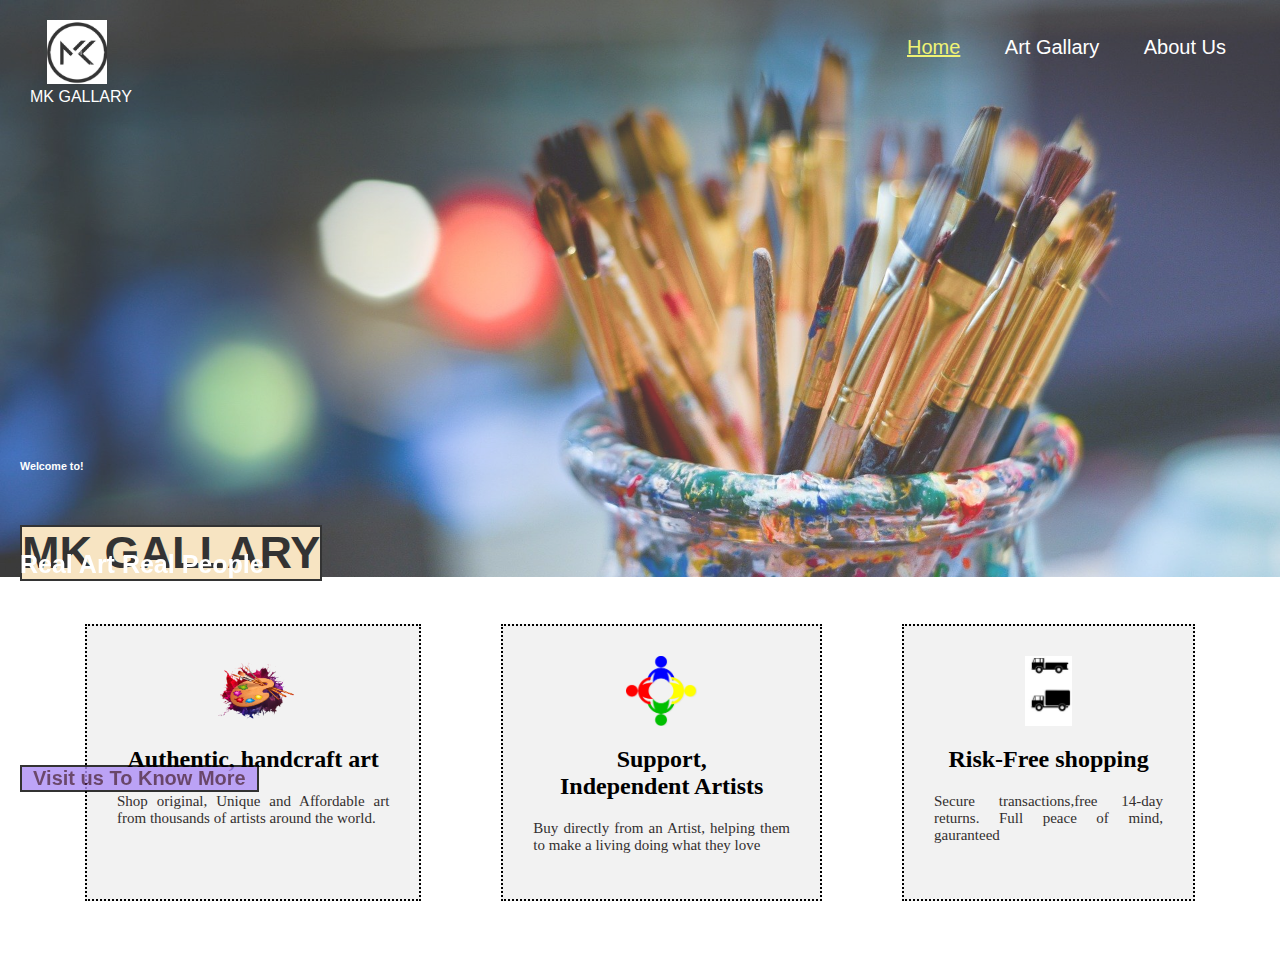
<file: index.html>
<!DOCTYPE html>
<html lang="en">
<head>
    <meta charset="UTF-8">
    <meta http-equiv="X-UA-Compatible" content="IE=edge">
    <meta name="viewport" content="width=device-width, initial-scale=1.0">
    <link rel="stylesheet" href="style.css">
    <!-- CSS only -->
<link href="https://cdn.jsdelivr.net/npm/bootstrap@5.1.3/dist/css/bootstrap.min.css" rel="stylesheet" integrity="sha384-1BmE4kWBq78iYhFldvKuhfTAU6auU8tT94WrHftjDbrCEXSU1oBoqyl2QvZ6jIW3" crossorigin="anonymous">

    <link rel="stylesheet" href="https://maxcdn.bootstrapcdn.com/font-awesome/4.4.0/css/font-awesome.min.css">
    <title>MKGallary</title>
</head>
<style>
     #header{
    color:#fff;

    height:577px;
    background:url('imgs/bg.jpg'); 
    background-position: center;
    background-repeat:no-repeat;
    background-size:100%;
    /* THIS below both z index and opacity is used for blur the background image */
    z-index: -1; 
    opacity:0.80 ;
    font-family:'Lucida Sans', 'Lucida Sans Regular', 'Lucida Grande', 'Lucida Sans Unicode', Verdana, sans-serif;
    }
</style>
<body style="margin:0px";>
    <section id ="header">
       
        <!-- Left box for logo -->
        <div class="left">
           
            <img src="imgs/logo.jpg" style="margin-left: 17%;"> <br>
            <span> MK GALLARY</span> 
        </div>
    
           
        </div>
        <!-- right box for buttons -->
        <div class="right">
            <ul class="navbar">
                <li><a href="homepage.html"class="active">Home</a></li>
                <li><a href="gallery.html">Art Gallary</a></li>
                <li><a href="about.html">About Us</a></li>
                <!-- <li><a href="login.html">Sign In</a></li> -->
               
            </ul>
        </div>

        <div class="textbox">
            <h6>Welcome to!</h6>
          <h1>  MK GALLARY</h1>
          <h3> Real Art Real People  </h3>
          <p> An Exculsive partnership presenting  <br>original Artwork from Top Emerging Artists</p>

          <a href="" class=" mid-btn"> <b> &nbsp; Visit us To Know More &nbsp; </b></a>

        </div>
      </section> 




  <!--_______FOR AIM ______ -->   
  <section id="services-container">
    <!-- <h1 class="headline">WE PROVIDE YOU </h1> -->
    <div id="services">
        <div class="box">
            <img src="imgs/paint.png" alt=""> 
            <h2 class="h-secondary center">Authentic, handcraft art</h2>
            <p>Shop original, Unique and Affordable art from thousands of artists around the world.</p>
            
        </div>
        <div class="box">
            <img src="imgs/contact.png" alt=""> 
            <h2 class="h-secondary center">Support, <br>Independent Artists</h2>
             <p>Buy directly from an Artist, helping them to make a living doing what they love</p>
        </div>
        <div class="box">
           <img src="imgs/travel.jpg" alt="">
           <h2 class="h-secondary center">Risk-Free shopping</h2>
           <p>Secure transactions,free 14-day returns. Full peace of mind, gauranteed</p>        
        </div>
    </div>

    

 
     




 <!-- <section class= "footer">
     <p> All Copyrights reserved by Mahima Kasliwal 2022 </p>
 </section> -->

      
</body>
</html>
</file>
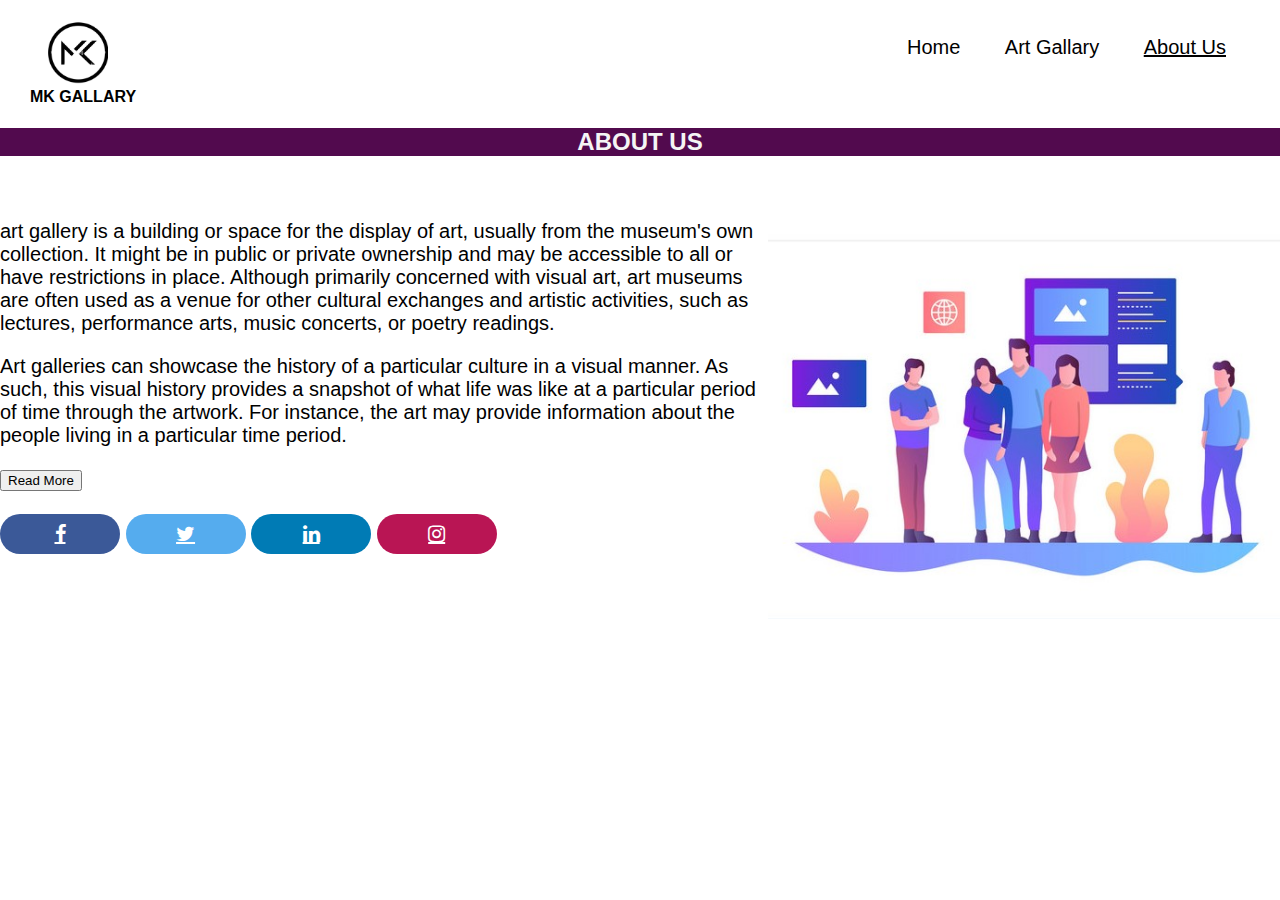
<file: about.html>
<!DOCTYPE html>
<html lang="en">
<head>
    <meta charset="UTF-8">
    <meta http-equiv="X-UA-Compatible" content="IE=edge">
    <meta name="viewport" content="width=device-width, initial-scale=1.0">
    <link rel="stylesheet" href="style.css">
    <link rel="stylesheet" href="https://maxcdn.bootstrapcdn.com/font-awesome/4.4.0/css/font-awesome.min.css">
    <!-- CSS only -->
    <link href="https://cdn.jsdelivr.net/npm/bootstrap@5.1.3/dist/css/bootstrap.min.css" rel="stylesheet"
    integrity="sha384-1BmE4kWBq78iYhFldvKuhfTAU6auU8tT94WrHftjDbrCEXSU1oBoqyl2QvZ6jIW3" crossorigin="anonymous">
    <title>About us</title>
</head>
<style>
    body{
        /* padding:10px; */
        box-sizing: border-box;
        font-family:'Lucida Sans', 'Lucida Sans Regular', 'Lucida Grande', 'Lucida Sans Unicode', Verdana, sans-serif;
    }
    .content{
        float: left;
        width: 55%;
    }
    .img-section{
        float: right;
        width: 40%;
    }
    .article{
        font-size: 20px;
        margin-top: 5%;
    }
    .fa {  
    padding: 10px;  
    text-align:center;  
    font-size: 20px;  
    width: 100px; 
    border-radius: 20px;
     }  
  .fa-facebook {  
    background: #3B5998;  
    color: white; 
   
  }  
  .fa-twitter {  
    background: #55ACEE;  
    color: white; 
   }    
  .fa-linkedin {  
    background: #007bb5;  
    color: white; 
     }  
  .fa-instagram {  
    background: #b91554;  
    color: white;  
   }  
   .fa:hover {  
      opacity:0.7;  
    }  

</style>
<body style="margin:0px";>
     
    <section id ="header">
       
        <!-- Left box for logo -->
        <div class="left">
           
            <img src="imgs/logo.jpg" style="margin-left: 17%; "> <br>
            <span style="color: black;"> <b> MK GALLARY </b></span> 
        </div>

    <div class="mid" style="text-align: center; margin-top:10%;">
        <h2 style="text-align: center; background-color: rgb(82, 10, 78); color: whitesmoke; font-weight: 900;"> <b>ABOUT US</b></h2> 
    </div>
       
        <!-- right box for buttons -->
        <div class="right"> 
            <ul class="navbar">
                <li><a href="homepage.html" style="color: black;">Home</a></li>
                <li><a href="gallery.html" style="color: black;">Art Gallary</a></li>
                <li><a href="about.html"  class="active" style="color: black;">About Us</a></li>
                <!-- <li><a href="login.html" style="color: black;">Sign In</a></li> -->
            </ul>
        </div>
        </section>
        <div class="container">
        <section id ="content">
        
            <div class="img-section">
                <img src="imgs/a.jpg" width="100%" alt="">
            </div> 

               <div class="article">
                   <p>art gallery is a building or space for the display of art, usually from the museum's own collection. It might be in public or private ownership and may be accessible to all or have restrictions in place. Although primarily concerned with visual art, art museums are often used as a venue for other cultural exchanges and artistic activities, such as lectures, performance arts, music concerts, or poetry readings.</p>

                   <p>Art galleries can showcase the history of a particular culture in a visual manner. As such, this visual history provides a snapshot of what life was like at a particular period of time through the artwork. For instance, the art may provide information about the people living in a particular time period.</p>

                   <button type="button" class="btn btn-outline-secondary"> Read More </button> <br> <br>
            
               <div class="social">
                        <a href="#" class="fa fa-facebook"></a>  
                        <a href="#" class="fa fa-twitter"></a>   
                        <a href="#" class="fa fa-linkedin"></a>  
                        <a href="#" class="fa fa-instagram"></a>    
                
                    </div> <br>
            </div> 
        </div>


        </section>
</file>
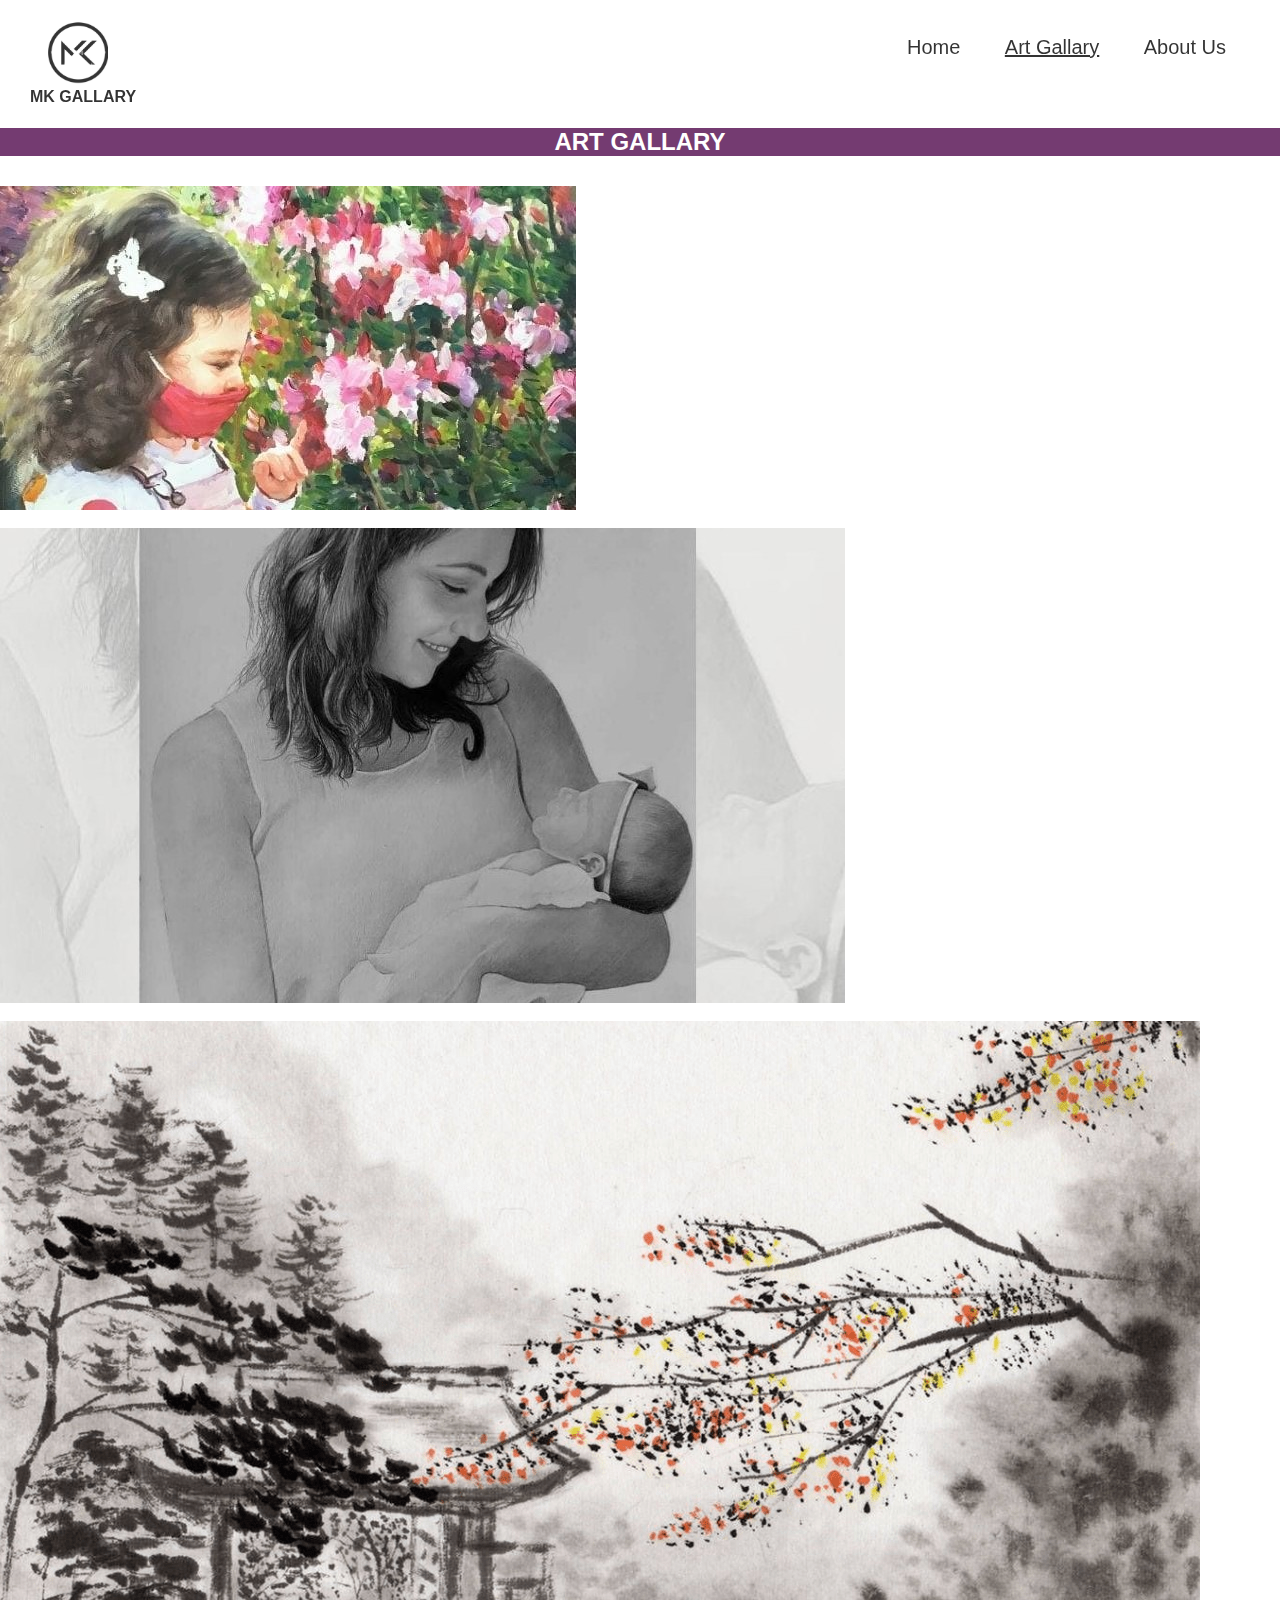
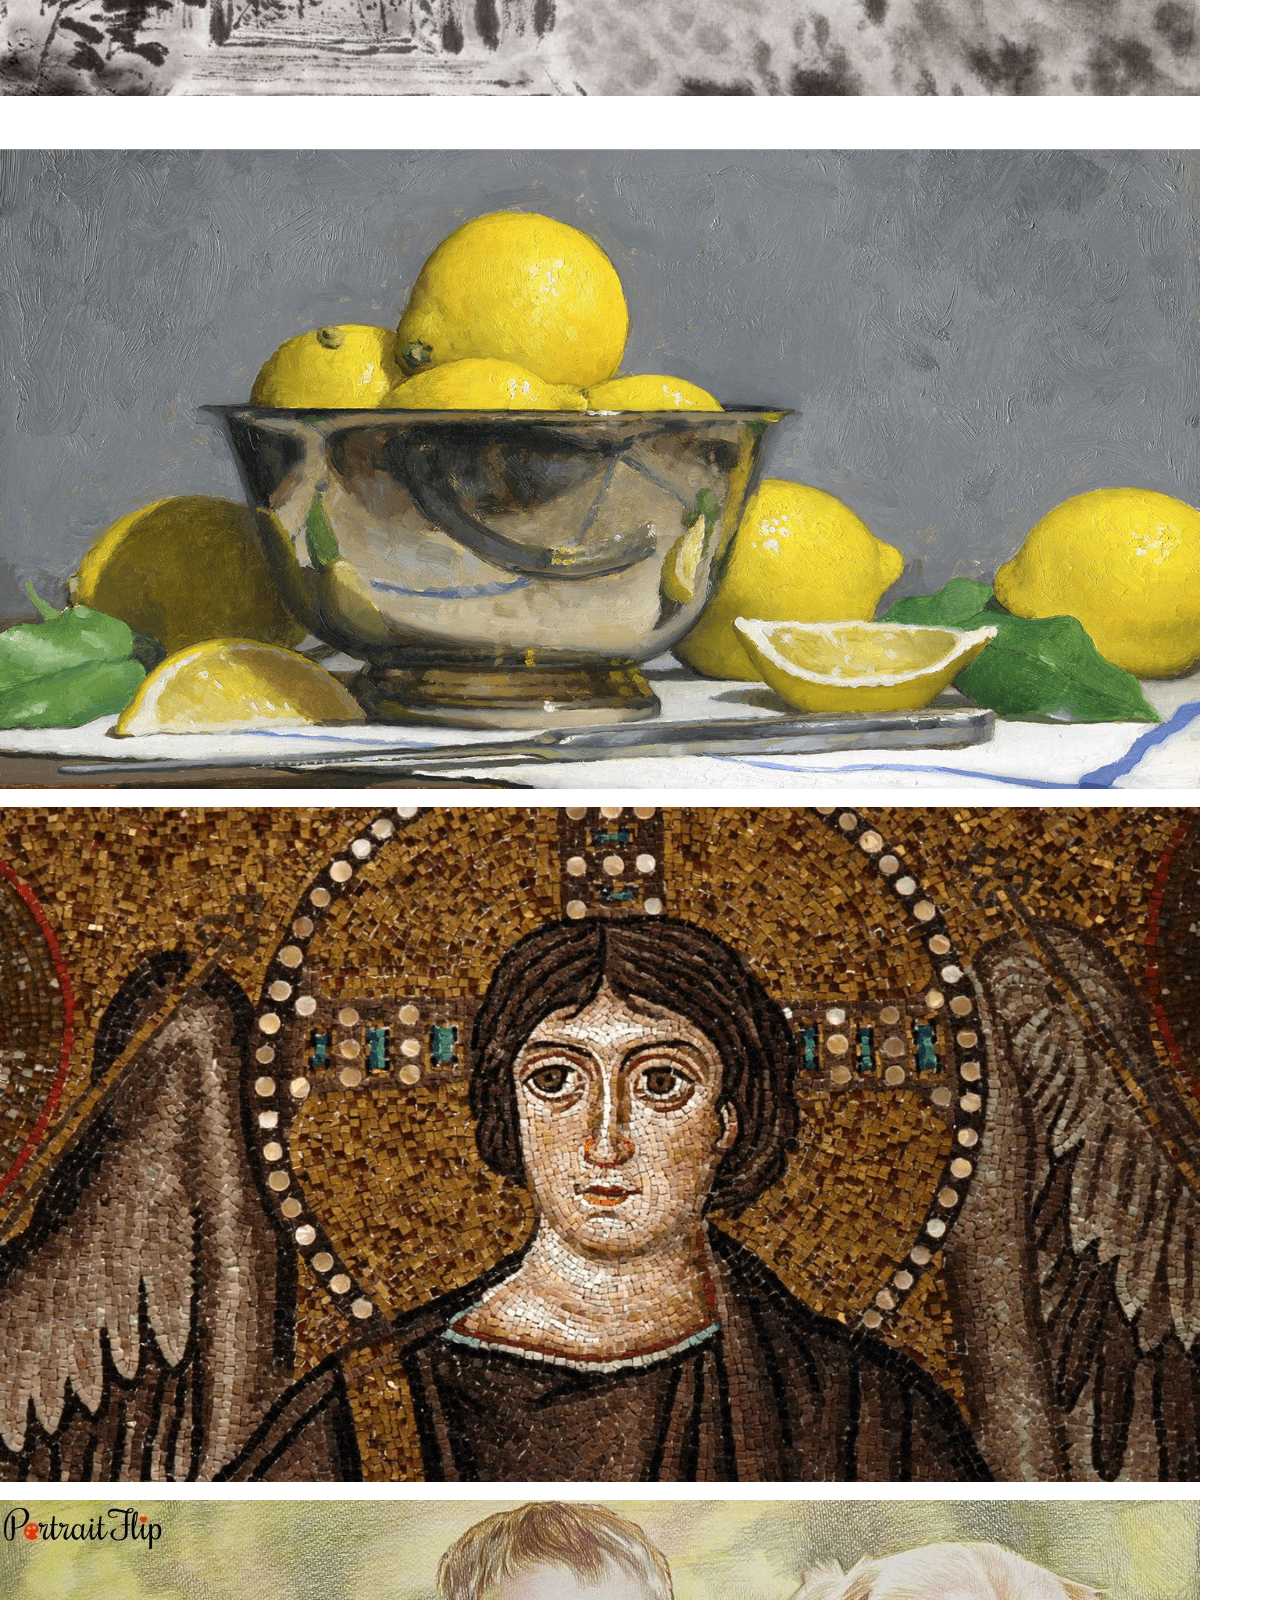
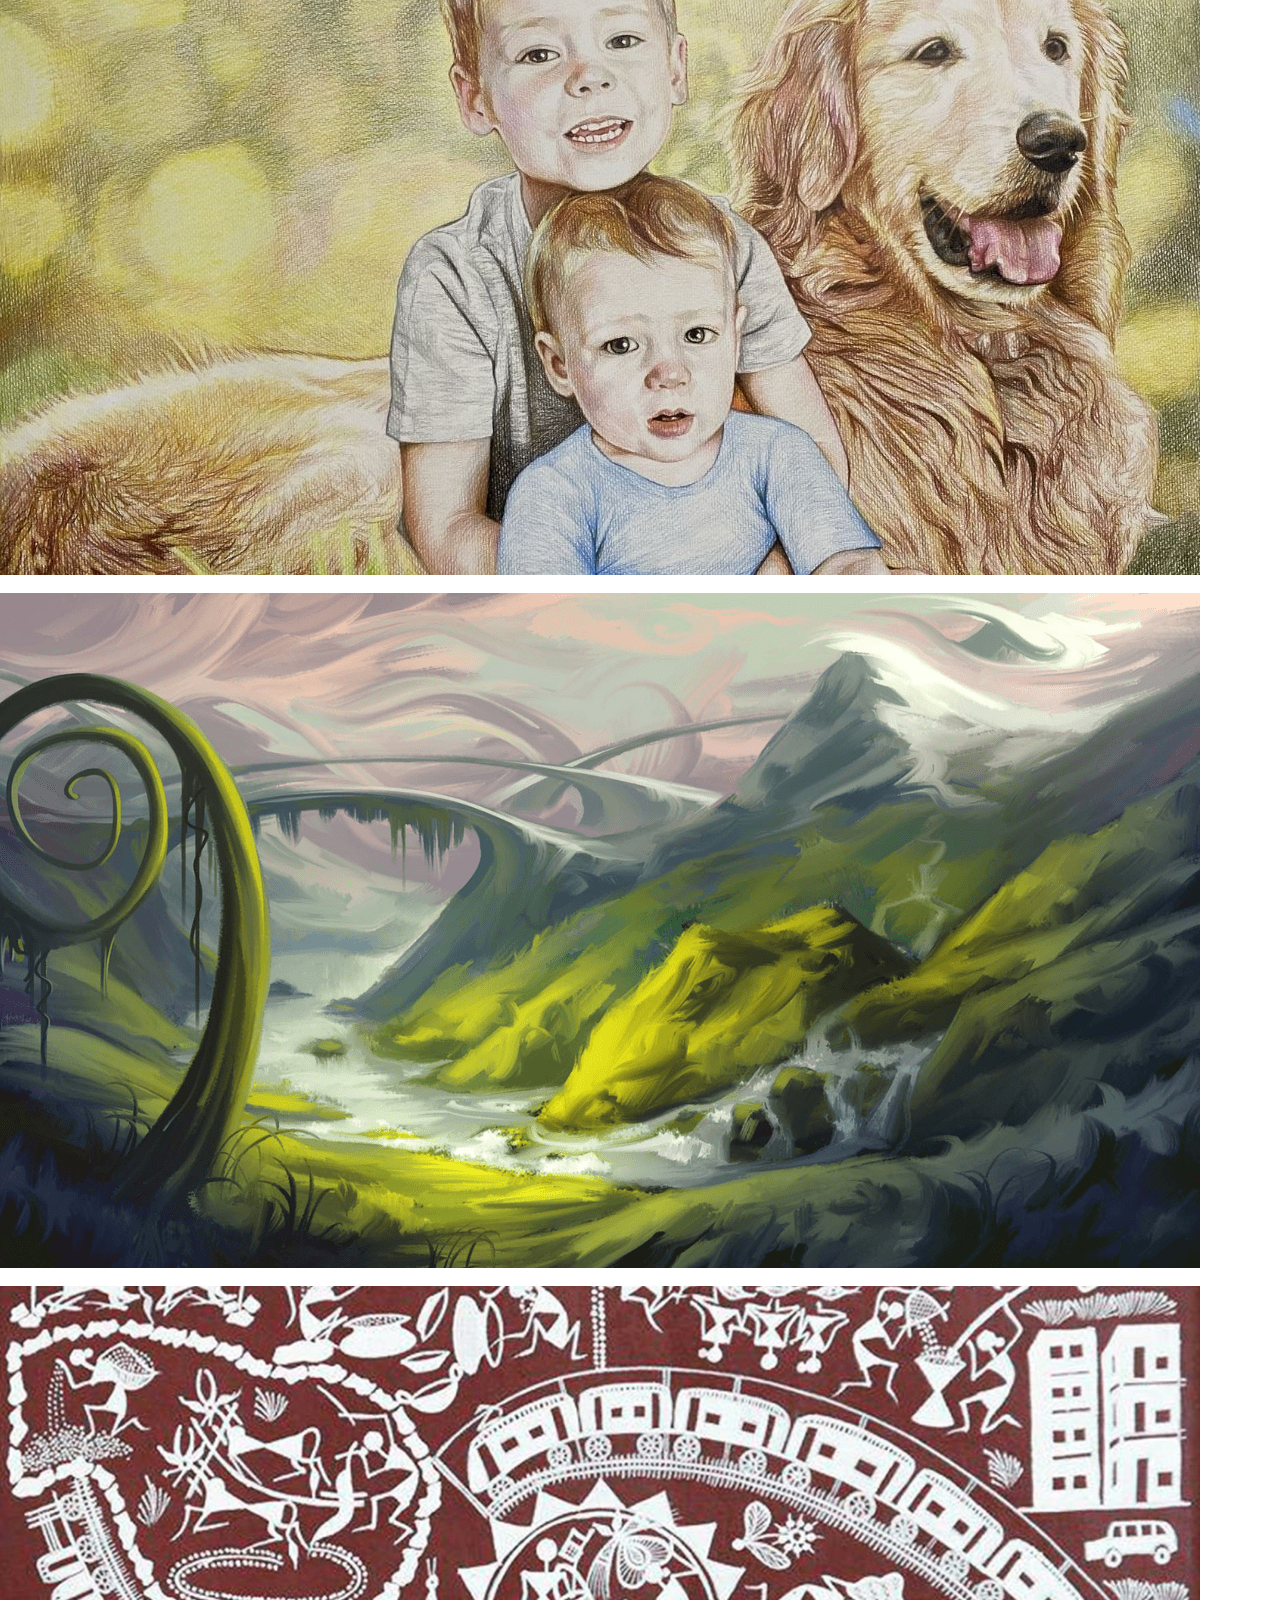
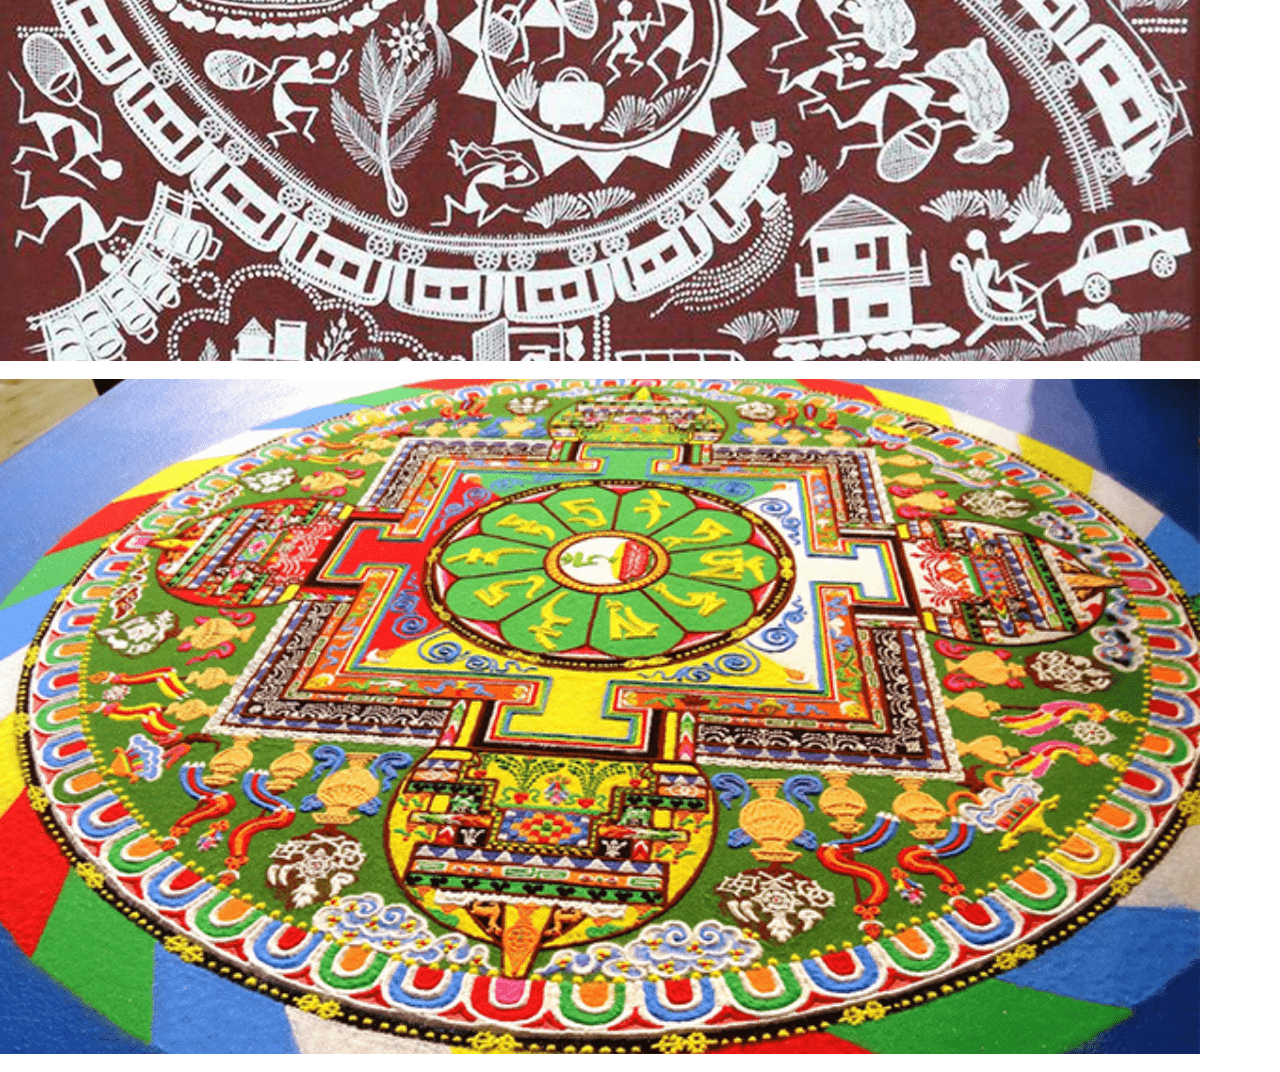
<file: gallery.html>
<!DOCTYPE html>
<html lang="en">
<head>
    <meta charset="UTF-8">
    <meta http-equiv="X-UA-Compatible" content="IE=edge">
    <meta name="viewport" content="width=device-width, initial-scale=1.0">
    <link rel="stylesheet" href="style.css">
    <link rel="stylesheet" href="https://maxcdn.bootstrapcdn.com/font-awesome/4.4.0/css/font-awesome.min.css">
    <!-- CSS only -->
    <link href="https://cdn.jsdelivr.net/npm/bootstrap@5.1.3/dist/css/bootstrap.min.css" rel="stylesheet"
    integrity="sha384-1BmE4kWBq78iYhFldvKuhfTAU6auU8tT94WrHftjDbrCEXSU1oBoqyl2QvZ6jIW3" crossorigin="anonymous">
    <title>Gallary</title>
</head>
<style>
       body{
        font-family:'Lucida Sans', 'Lucida Sans Regular', 'Lucida Grande', 'Lucida Sans Unicode', Verdana, sans-serif;
       }


    #header{
    color:#fff;
    /* height:50%; */
    background:linear-gradient(grey,black);
    background-position: center;
    background-repeat:no-repeat;
    background-size:100%;
    /* THIS below both z index and opacity is used for blur the background image */
    z-index: -1; 
    opacity:0.80 ;
    font-family:Arial, Helvetica, sans-serif;
    }

    /* Gallery page */
    #container{
            position: relative;
            position: relative;
            padding: 18px;
                }
            
                .image{
                    display: inline-block;
                    margin-bottom: 10px;
                    overflow: hidden;
                }
                img{
                   width: 100%;
                   transition:0.25s ease-in-out;
                }
                .image:hover img{
                    transform: scale(1.1);
                }
            
                h4{
                    position:absolute;
                    padding: 5px;
                    margin: 5px;
                    font-size: 25px;
                    background: #5c5c5c;
                    color: #fff;
                    border-radius: 5px;
                    opacity: 0;
                    z-index: 1;
                    transition: 0.25 ease-in-out;
                }
                .image:hover h4{
                    opacity: 0.5;
                }
                 .navbar li a:hover, .navbar li a.active{
                      text-decoration: underline;
                      border-radius: 20px;
                      color: rgb(237, 240, 82);
}

    
  

</style>
<body style="margin:0px";>
     
    <section id ="header">
       
        <!-- Left box for logo -->
        <div class="left">
           
            <img src="imgs/logo.jpg" style="margin-left: 17%; "> <br>
            <span style="color: black;"> <b> MK GALLARY </b></span> 
        </div>

    <div class="mid" style="text-align: center; margin-top:10%;">
        <h2 style="text-align: center; background-color: rgb(82, 10, 78);"> <b>ART GALLARY </b></h2> 
    </div>
       
        <!-- right box for buttons -->
        <div class="right">
            <ul class="navbar">
                <li><a href="homepage.html" style="color: black;">Home</a></li>
                <li><a href="gallery.html" class="active" style="color: black;">Art Gallary</a></li>
                <li><a href="about.html"style="color: black;">About Us</a></li>
                <!-- <li><a href="login.html" style="color: black;">Sign In</a></li> -->
            </ul>
        </div>
        </section>

        <section id="container ">
             <div class="row" style="margin-top: 30px;">
              <div class="col-md-4">
        <div class="image">
            <h4>OIL PAINTING</h4>
            <img src="imgs/1.jpg">
            </div>
        </div>

        <div class="col-md-4">
        <div class="image">
            <h4>PENCIL SKTECH</h4>
            <img src="imgs/2.jpg">
            </div>
        </div>

        <div class="col-md-4">
        <div class="image">
            <h4>INK PAINTING</h4>
            <img src="imgs/3.png">
            </div>
        </div>
    </div>

    <div class="row">
        <div class="col-md-4">
        <div class="image">
            <h4> STILL PAINTING</h4>
            <img src="imgs/4.png">
            </div>
        </div>
   
            <div class="col-md-4">
        <div class="image">
            <h4> BYZANTINE ART</h4>
            <img src="imgs/5.png">
        </div>
        </div>

        <div class="col-md-4">
        <div class="image">
            <h4>COLOR SKTECH</h4>
            <img src="imgs/6.jpg">
            </div>
        </div>
        </div>


        <div class="row">
              <div class="col-md-4">
        <div class="image">
            <h4>DIGITAL PAINTING</h4>
            <img src="imgs/7.png">
        </div>
        </div>

        <div class="col-md-4">
        <div class="image">
            <h4>WARLI PAINTING</h4>
            <img src="imgs/8.png">
        </div>
        </div>

        <div class="col-md-4">
        <div class="image">
            <h4>SAND PAINTING</h4>
            <img src="imgs/9.png">
        </div>
        </div>
        </div>


    </section>

    <!-- <section class= "footer" style="margin-top:5%;">
        <p> All Copyrights reserved by Mahima Kasliwal 2022 </p>
    </section> -->
</file>
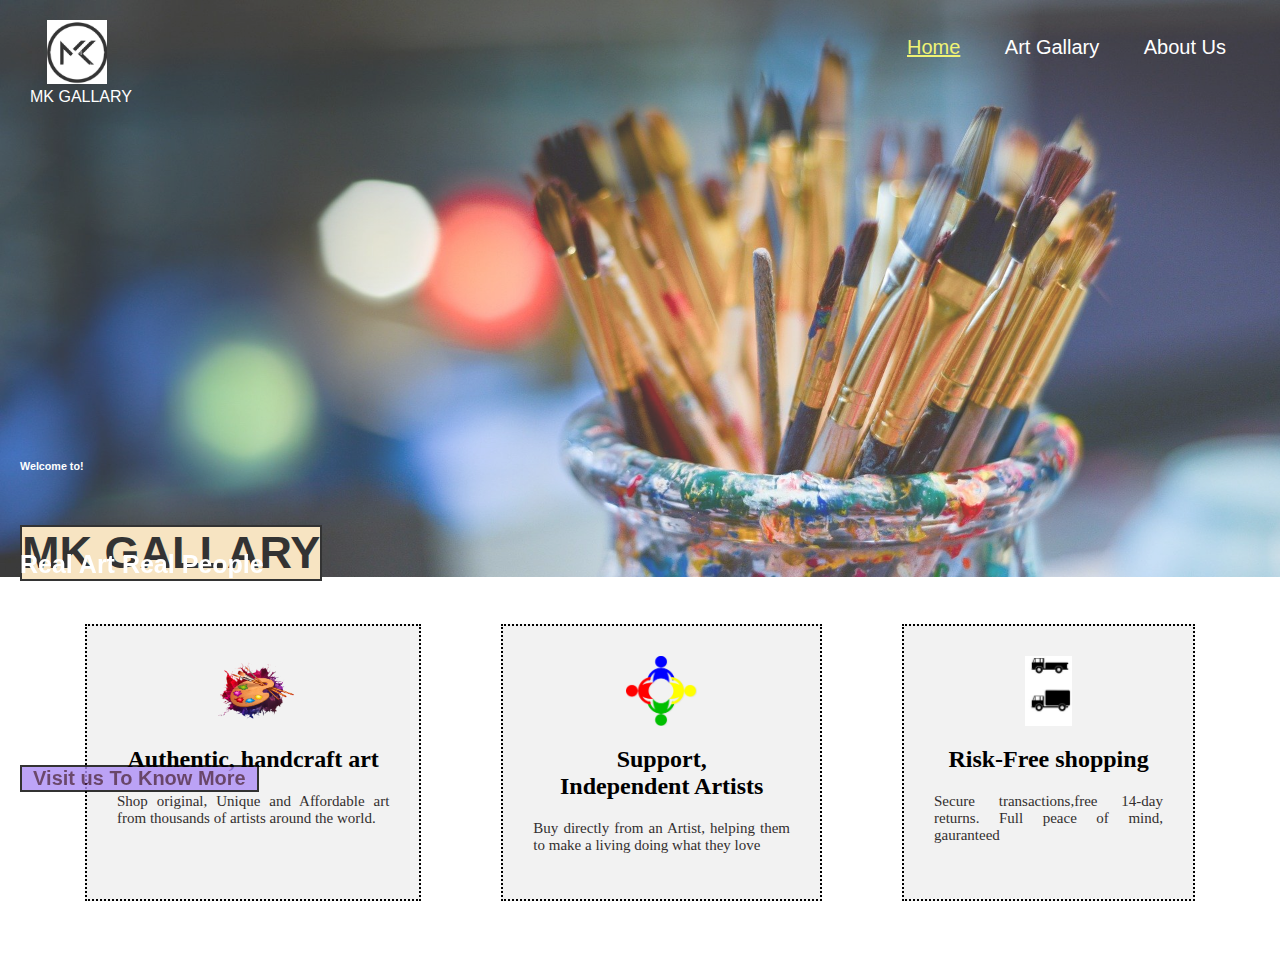
<file: homepage.html>
<!DOCTYPE html>
<html lang="en">
<head>
    <meta charset="UTF-8">
    <meta http-equiv="X-UA-Compatible" content="IE=edge">
    <meta name="viewport" content="width=device-width, initial-scale=1.0">
    <link rel="stylesheet" href="style.css">
    <!-- CSS only -->
<link href="https://cdn.jsdelivr.net/npm/bootstrap@5.1.3/dist/css/bootstrap.min.css" rel="stylesheet" integrity="sha384-1BmE4kWBq78iYhFldvKuhfTAU6auU8tT94WrHftjDbrCEXSU1oBoqyl2QvZ6jIW3" crossorigin="anonymous">

    <link rel="stylesheet" href="https://maxcdn.bootstrapcdn.com/font-awesome/4.4.0/css/font-awesome.min.css">
    <title>MKGallary</title>
</head>
<style>
     #header{
    color:#fff;

    height:577px;
    background:url('imgs/bg.jpg'); 
    background-position: center;
    background-repeat:no-repeat;
    background-size:100%;
    /* THIS below both z index and opacity is used for blur the background image */
    z-index: -1; 
    opacity:0.80 ;
    font-family:'Lucida Sans', 'Lucida Sans Regular', 'Lucida Grande', 'Lucida Sans Unicode', Verdana, sans-serif;
    }
</style>
<body style="margin:0px";>
    <section id ="header">
       
        <!-- Left box for logo -->
        <div class="left">
           
            <img src="imgs/logo.jpg" style="margin-left: 17%;"> <br>
            <span> MK GALLARY</span> 
        </div>
    
           
        </div>
        <!-- right box for buttons -->
        <div class="right">
            <ul class="navbar">
                <li><a href="homepage.html"class="active">Home</a></li>
                <li><a href="gallery.html">Art Gallary</a></li>
                <li><a href="about.html">About Us</a></li>
                <!-- <li><a href="login.html">Sign In</a></li> -->
               
            </ul>
        </div>

        <div class="textbox">
            <h6>Welcome to!</h6>
          <h1>  MK GALLARY</h1>
          <h3> Real Art Real People  </h3>
          <p> An Exculsive partnership presenting  <br>original Artwork from Top Emerging Artists</p>

          <a href="" class=" mid-btn"> <b> &nbsp; Visit us To Know More &nbsp; </b></a>

        </div>
      </section> 




  <!--_______FOR AIM ______ -->   
  <section id="services-container">
    <!-- <h1 class="headline">WE PROVIDE YOU </h1> -->
    <div id="services">
        <div class="box">
            <img src="imgs/paint.png" alt=""> 
            <h2 class="h-secondary center">Authentic, handcraft art</h2>
            <p>Shop original, Unique and Affordable art from thousands of artists around the world.</p>
            
        </div>
        <div class="box">
            <img src="imgs/contact.png" alt=""> 
            <h2 class="h-secondary center">Support, <br>Independent Artists</h2>
             <p>Buy directly from an Artist, helping them to make a living doing what they love</p>
        </div>
        <div class="box">
           <img src="imgs/travel.jpg" alt="">
           <h2 class="h-secondary center">Risk-Free shopping</h2>
           <p>Secure transactions,free 14-day returns. Full peace of mind, gauranteed</p>        
        </div>
    </div>

    

 
     




 <!-- <section class= "footer">
     <p> All Copyrights reserved by Mahima Kasliwal 2022 </p>
 </section> -->

      
</body>
</html>
</file>
<file: style.css>
.left{
position: absolute;  
left: 30px;
top: 20px;
/* border:2px solid red; */
display: inline-block;
}
.left img{ 
width: 60px;
}
.left div{
text-align: center;
line-height: 15px;
font-size: 20px;
}

.right{
position: absolute;  
right: 34px;
top: 20px;
/* border:2px solid blue; */
display: inline-block;

}

.navbar{
display: inline-block;

}
.navbar li{
display: inline-block;
font-size: 20px;
}
.navbar a{
color:#fff;
text-decoration:none;
padding: 30px 20px;

}
.navbar li a:hover, .navbar li a.active{
text-decoration: underline;
border-radius: 20px;
color: rgb(237, 240, 82);
}



/* _______FOR HOTEL MIDDLE PART______ */
.textbox h1{
    top: 55%;
    margin-left: 20px;
    color:black;
    font-size: 45px;
    text-align:left;
    border: 2px solid black; 
    background-color:wheat;
    display: inline-block;
    position: absolute;
}
.textbox h6{
    top:50%;
    margin-top: 10px;
    margin-left: 20px;
    color:white;
    text-align:left;
    display: block;
    display: inline-block;
    position: absolute;
}
.textbox h3{
    top: 50%;
    font-size: 25px;
    margin-top: 100px;
    margin-left: 20px;
    color:white;
    text-align:left;
    display: inline-block;
    position: absolute;
}
.textbox p{
    top: 50%;
    margin-top: 140px;
    margin-left: 20px;
    font-size: 15px;
    display: inline-block;
    position: absolute;
}
.mid-btn{
    top: 85%;
    margin-left: 20px;
    font-size: 20px;
    display: inline-block;
    text-decoration: none;
    border: 2px solid black;
    position:absolute;
    background: transparent;
    cursor: pointer;
    transition: 0.7s;
    color: rgb(71, 27, 71);
    
}
.mid-btn::before{
    position: absolute;
    content: "";
    width: 100%;
    height: 100%;
    background-color: rgb(173, 142, 245);
   
    transition: 0.3s ease-in;
    z-index: -1;
    top: 0;
    left: 0;
    }
.mid-btn:hover::before{
    border: 1px dotted rgb(41, 122, 197);
    border-radius: 0 0 100% 0;
    bottom: 80%;
    height: 20%;
    }

    /*_______FOR  we provide______*/
    #services-container {
        margin: 0px;
        padding: 10px;
        }
    #services {
        margin: 35px;
        display: flex;
        cursor: pointer;
        }
    .headline{
        text-decoration: underline;
        text-align: center;
        font-size: 36px;
        }
    #services .box{ 
        border: 2px dotted #000;
        padding: 30px;
        margin: 2px 40px;
        background:#f2f2f2;
        margin-bottom: 20px;
        }
    #services .box h2{
        text-align: center;
        }
        #services .box p{
            text-align:justify;
            font-size: 15px;
            color: rgb(51, 47, 47);
            margin-top: 10px;
        }  
    #services .box img{ 
       height: 70px;
       margin: auto;
       display: block;
       /* margin-left:7px; */
        }
        .footer{
            text-align: center;
            color:white;
            background-color: rgb(60, 60, 61);
            

        }
</file>
